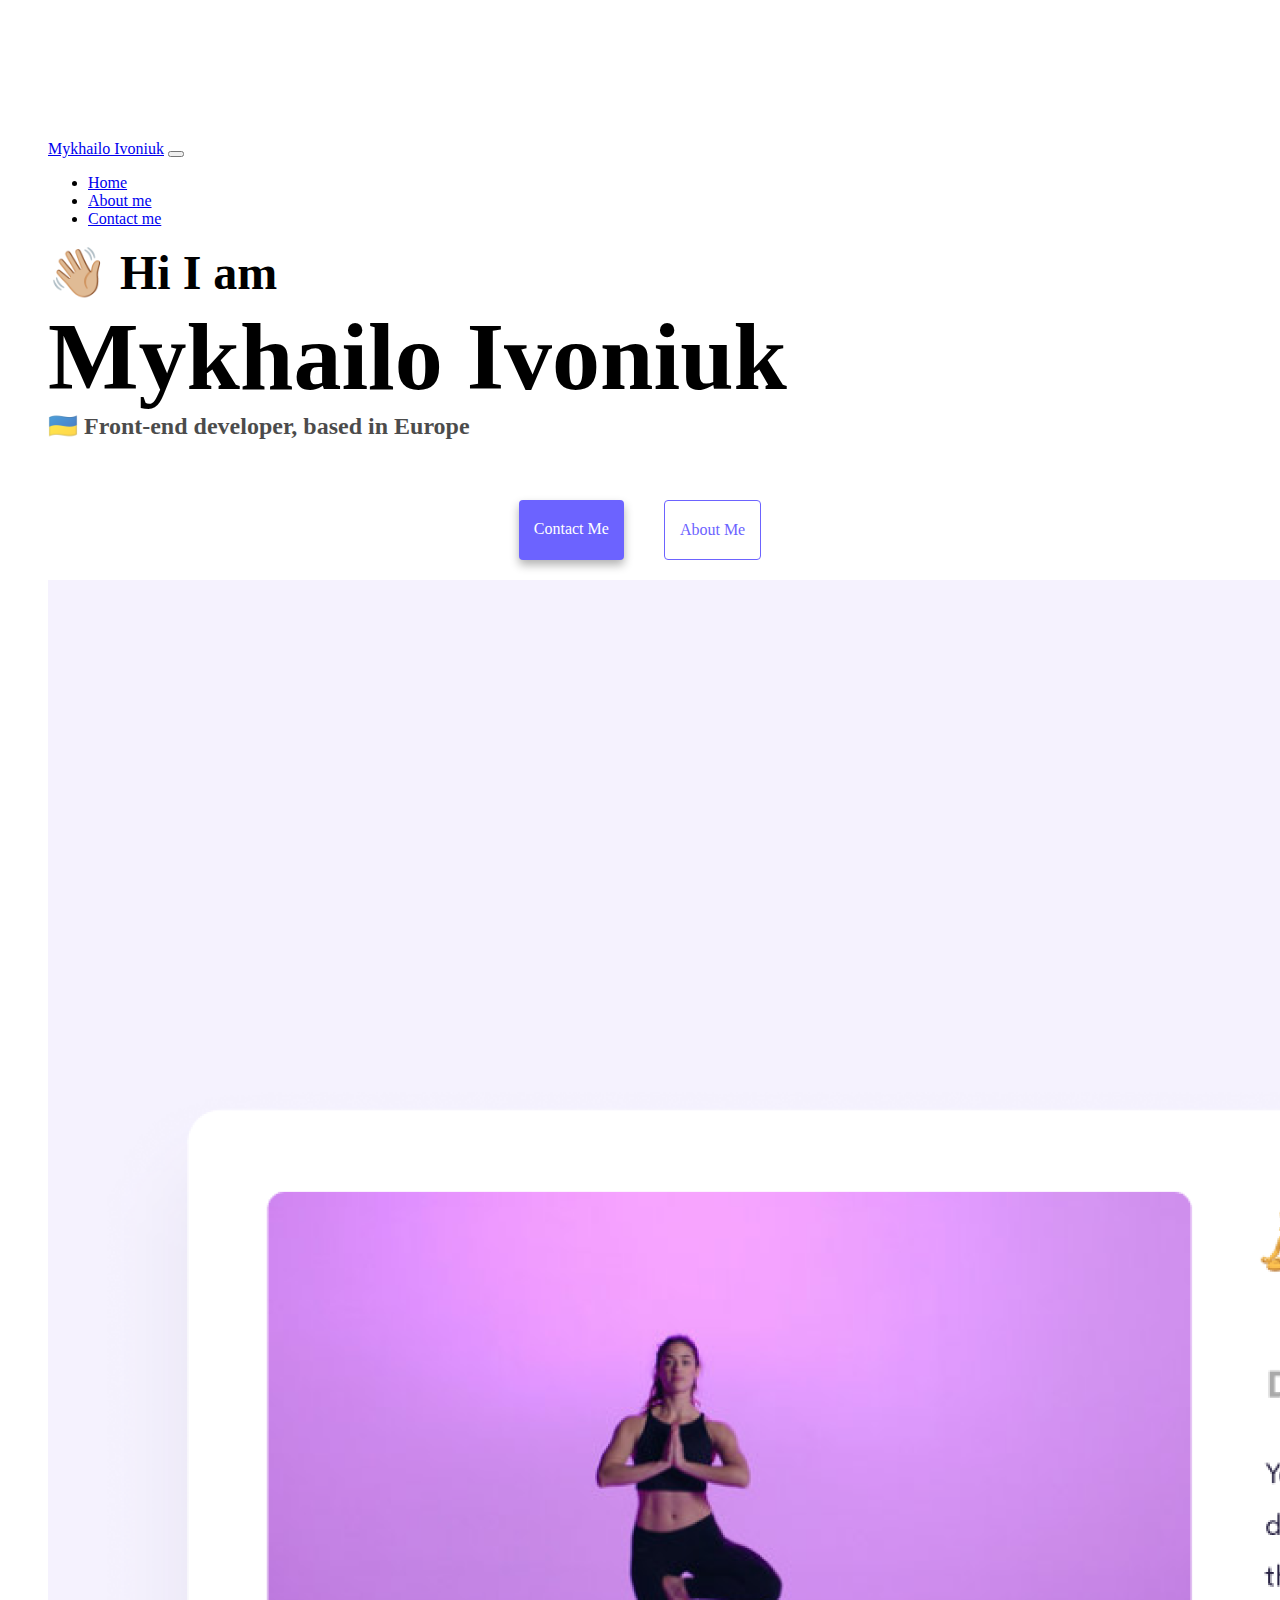
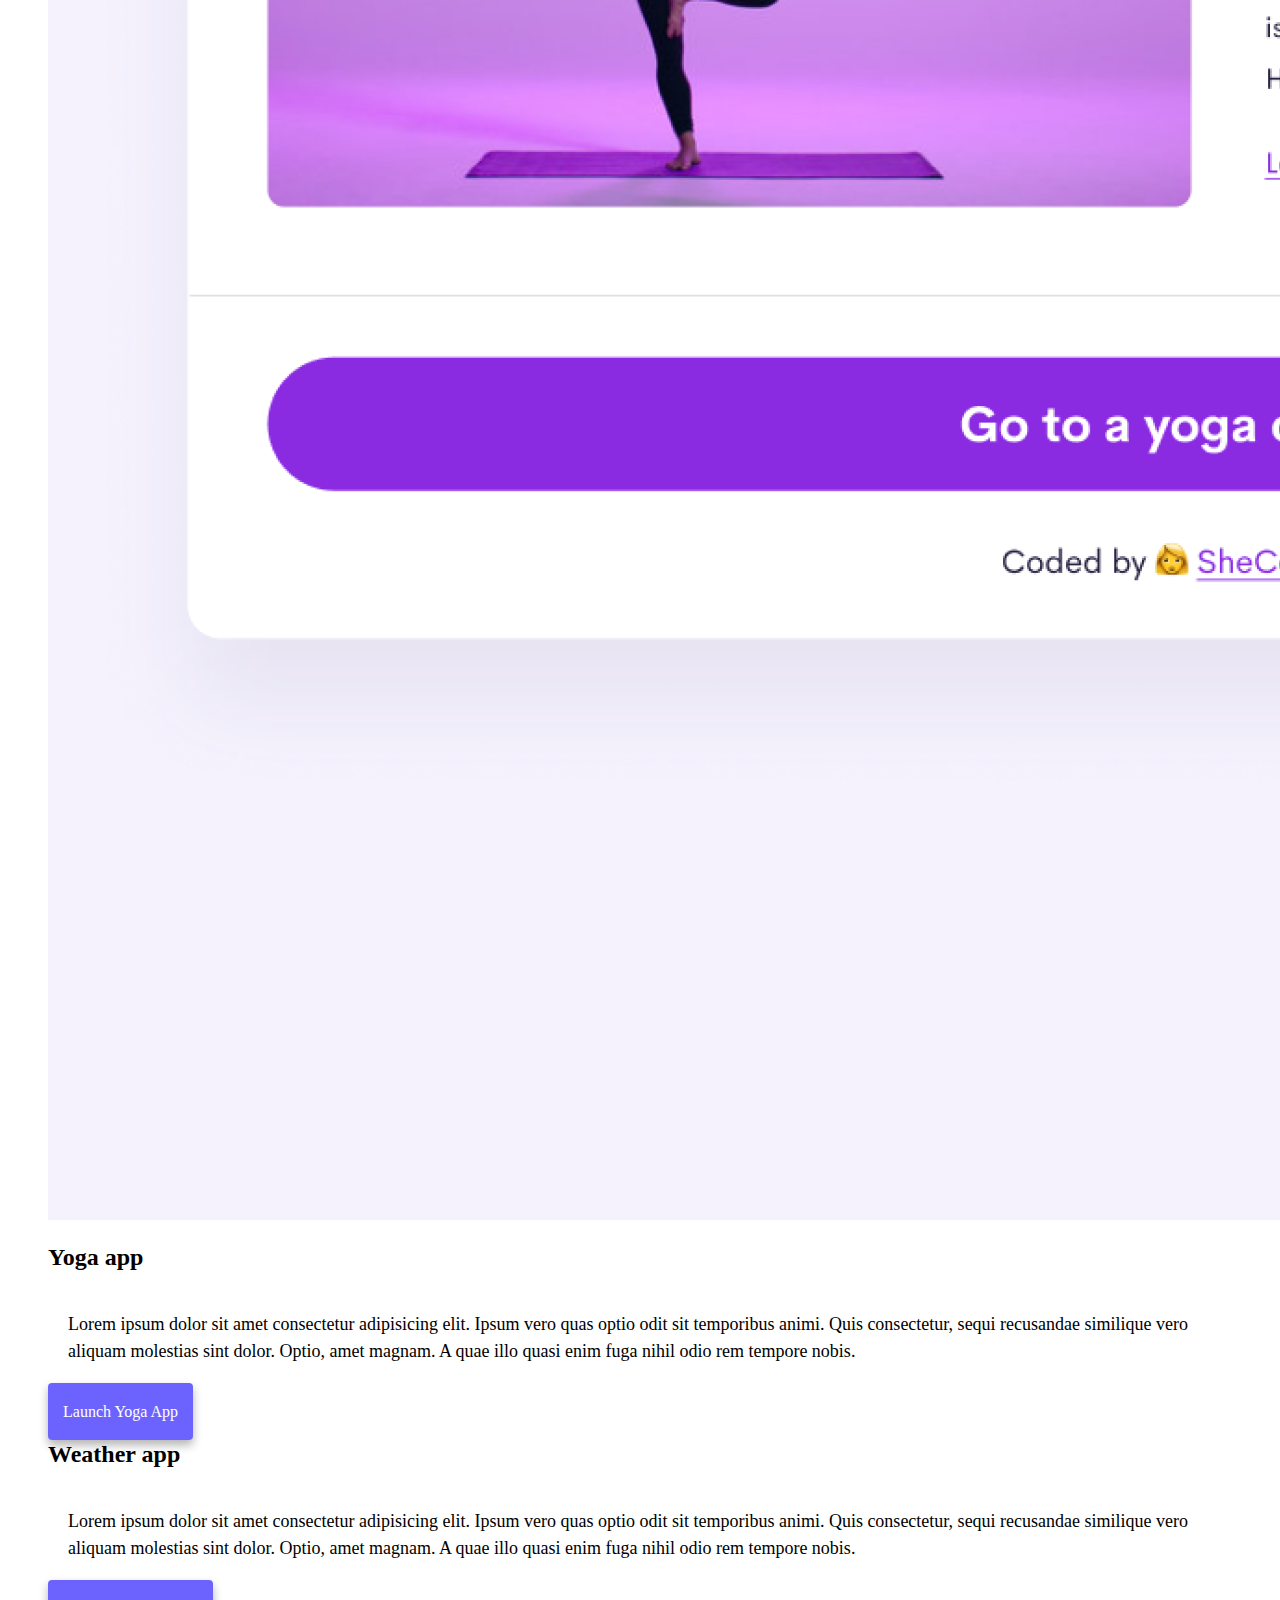
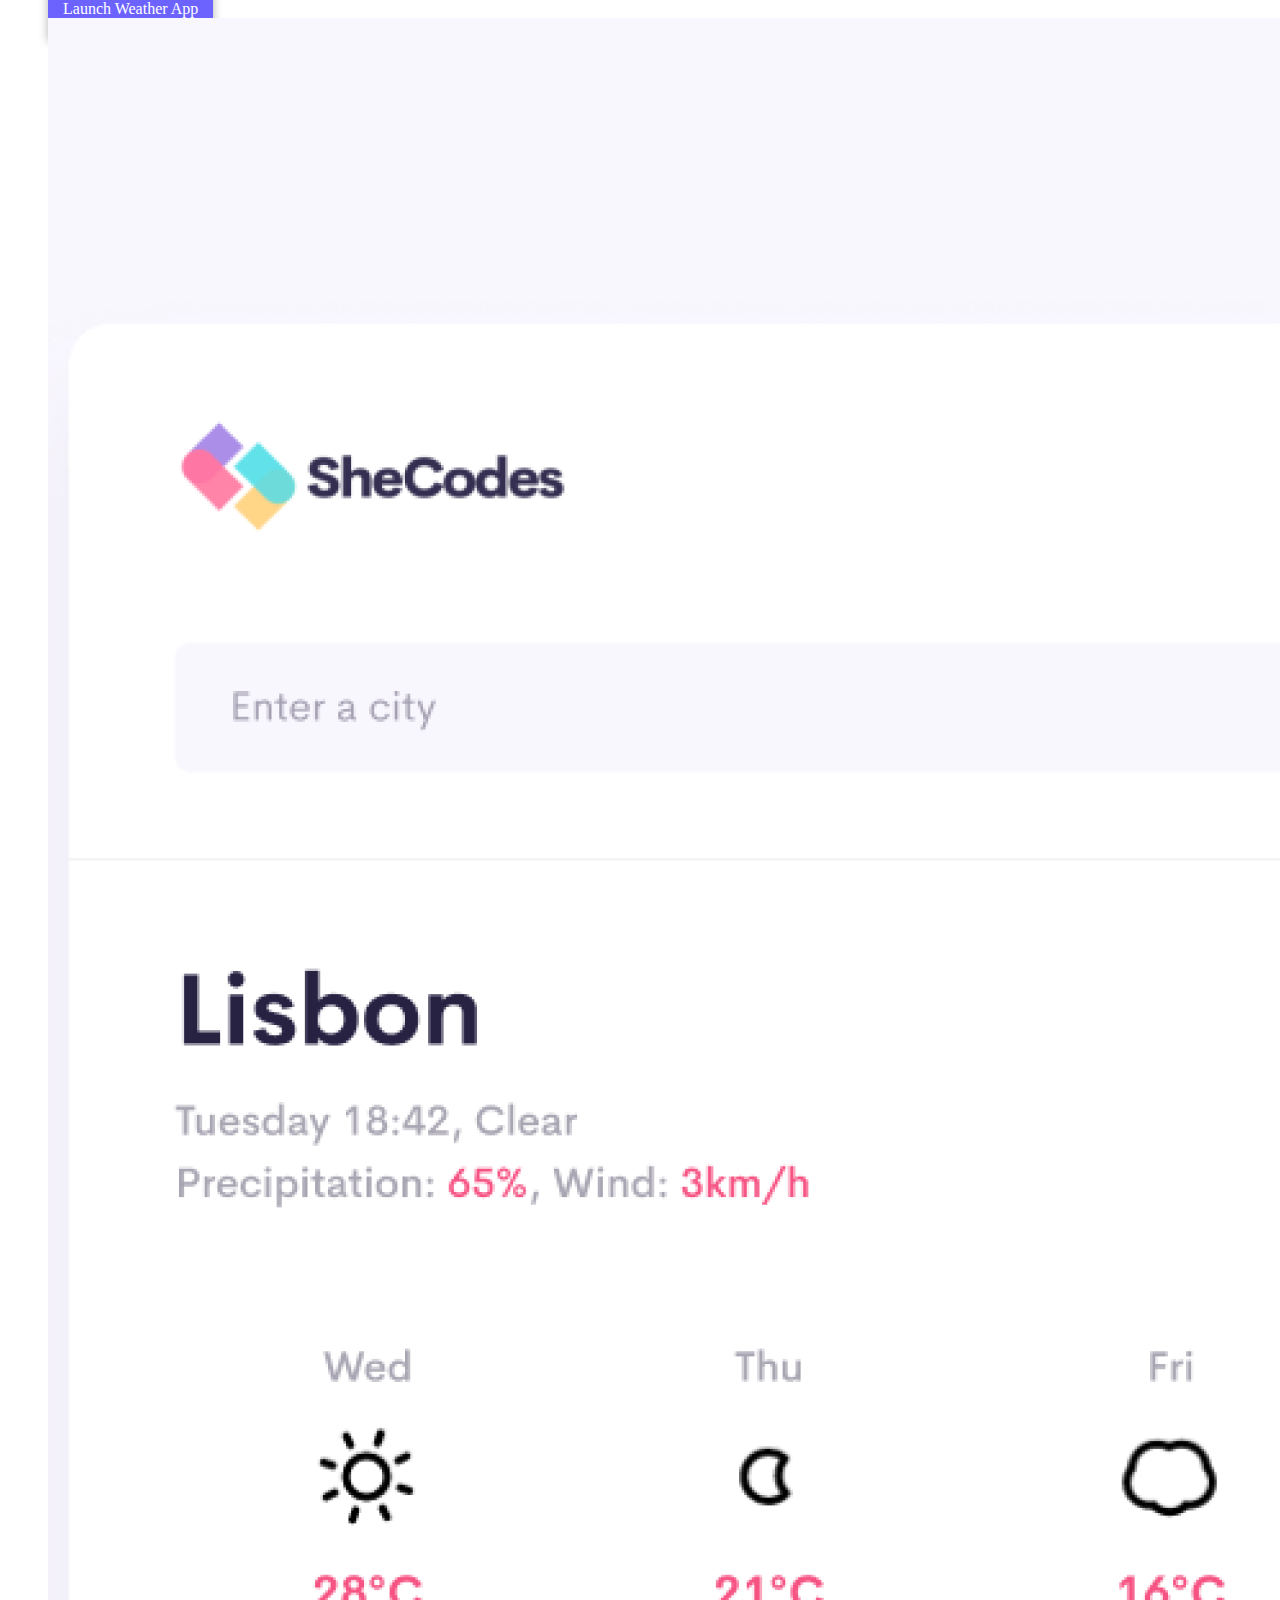
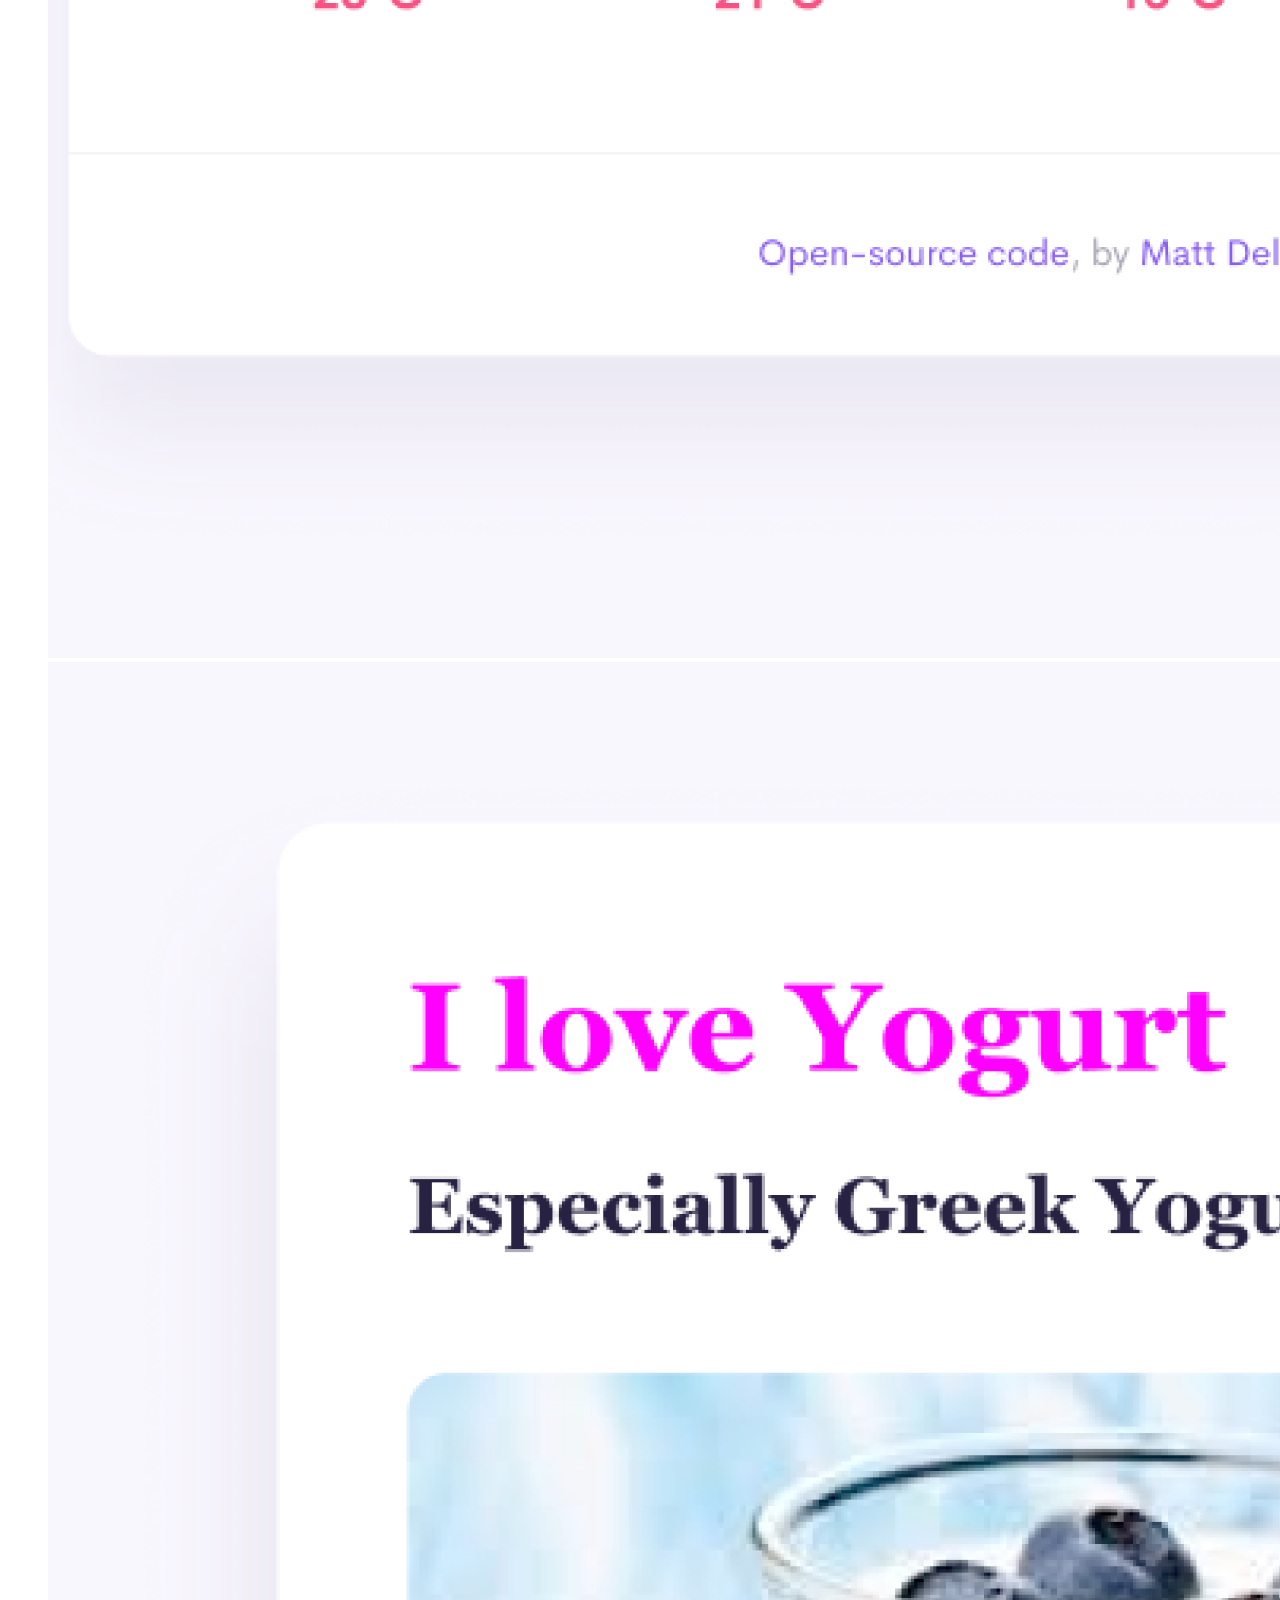
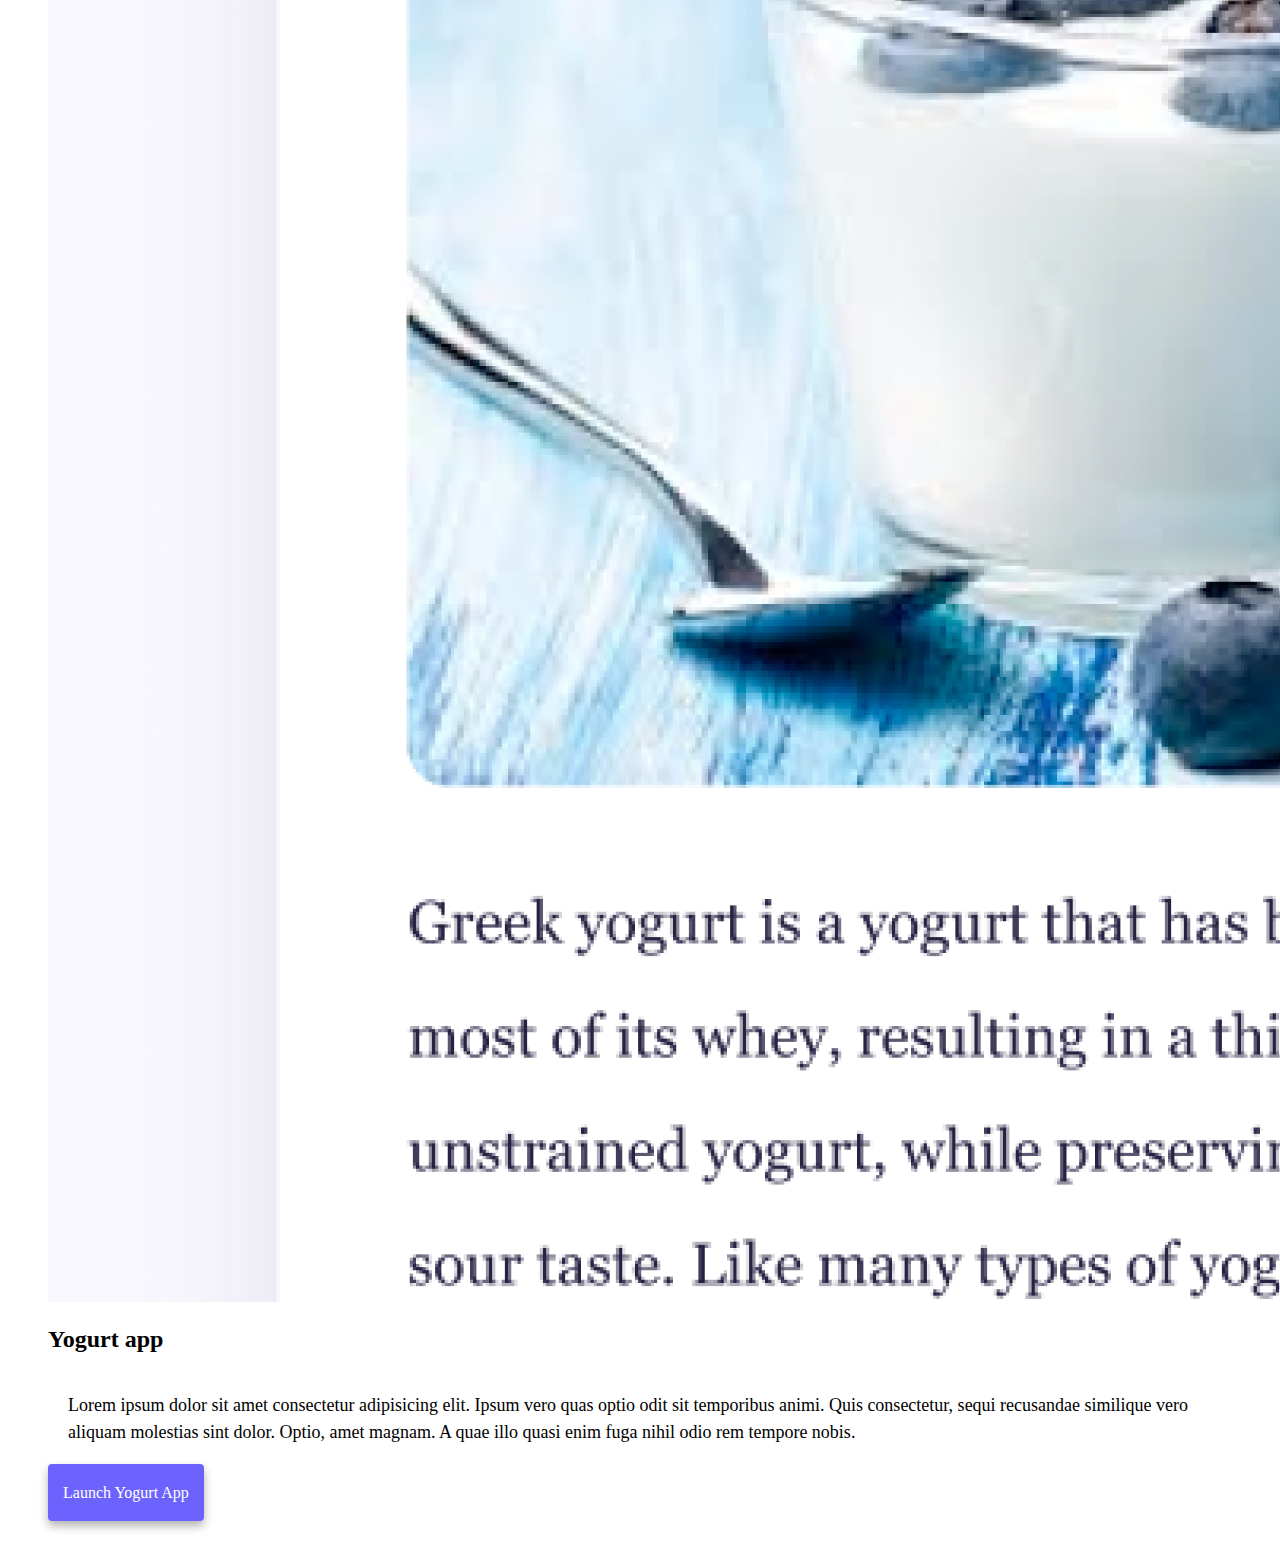
<file: index.html>
<!DOCTYPE html>
<html lang="en">
<head>
    <meta charset="UTF-8">
    <meta http-equiv="X-UA-Compatible" content="IE=edge">
    <meta name="viewport" content="width=device-width, initial-scale=1.0">
    <meta name="description" content="Mykhailo Ivoniuk, a front-end developer based in Europe, check out his projects and contact him for job inquiries">
    <title>Front-end developer - Mykhailo Ivoniuk</title>
    <link rel="stylesheet" href="/style.css" />
    <link href="https://cdn.jsdelivr.net/npm/bootstrap@5.3.0-alpha3/dist/css/bootstrap.min.css" rel="stylesheet" integrity="sha384-KK94CHFLLe+nY2dmCWGMq91rCGa5gtU4mk92HdvYe+M/SXH301p5ILy+dN9+nJOZ" crossorigin="anonymous">
    <script src="https://cdn.jsdelivr.net/npm/bootstrap@5.3.0-alpha3/dist/js/bootstrap.bundle.min.js" integrity="sha384-ENjdO4Dr2bkBIFxQpeoTz1HIcje39Wm4jDKdf19U8gI4ddQ3GYNS7NTKfAdVQSZe" crossorigin="anonymous"></script>
</head>
<body>
    <nav class="navbar navbar-expand-lg bg-body-tertiary fixed-top">
  <div class="container-fluid">
    <a class="navbar-brand" href="/" title="Homepage">Mykhailo Ivoniuk</a>
    <button class="navbar-toggler" type="button" data-bs-toggle="collapse" data-bs-target="#navbarNav" aria-controls="navbarNav" aria-expanded="false" aria-label="Toggle navigation">
      <span class="navbar-toggler-icon"></span>
    </button>
    <div class="collapse navbar-collapse" id="navbarNav">
      <ul class="navbar-nav">
        <li class="nav-item">
          <a class="nav-link active" aria-current="page" href="/" title="Homepage">Home</a>
        </li>
        <li class="nav-item">
          <a class="nav-link" href="/about.html" title="About Mykhailo Ivoniuk">About me</a>
        </li>
        <li class="nav-item">
          <a class="nav-link" href="/about.html#contact" title="Contact Mykhilo Ivoniuk">Contact me</a>
        
      </ul>
    </div>
  </div>
</nav>
    <h2 class="h2-h2 text-center mt-5">👋🏼 Hi I am</h2>
    <h1 class="h1-h1 text-center">Mykhailo Ivoniuk</h1>
    <h3 class="h3-h3 text-center">🇺🇦 Front-end developer, based in Europe</h3>
    <div class="navigation-links mb-5">
     <a href="/about.html#contact" class="primary-link" title="Contact Mykhailo Ivoniuk">Contact Me</a>
     <a href="/about.html" class="secondary-link" title="About Mykhailo Ivoniuk">About Me</a>
    </div>
    <div class="container">
    <div class="row">
        <div class="col-sm-6">
            <img src="/images/yoga.png" class="img-fluid rounded d-none d-sm-block" title="Yoga project" />
        </div>
        <div class="col-sm-6">
            <h2 class="mb-3">Yoga app</h2>
            <p>Lorem ipsum dolor sit amet consectetur adipisicing elit. 
                Ipsum vero quas optio odit sit temporibus animi. Quis 
                consectetur, sequi recusandae similique vero aliquam 
                molestias sint dolor. Optio, amet magnam. A quae illo 
                quasi enim fuga nihil odio rem tempore nobis.
            </p>
            <div class="mt-5">
              <a href="#" class="primary-link project-link" title="Yoga project">Launch Yoga App</a>
            </div>
        </div>
    </div>

        <div class="row mt-5">

        <div class="col-sm-6">
            <h2 class="mb-3">Weather app</h2>
            <p>Lorem ipsum dolor sit amet consectetur adipisicing elit. 
                Ipsum vero quas optio odit sit temporibus animi. Quis 
                consectetur, sequi recusandae similique vero aliquam 
                molestias sint dolor. Optio, amet magnam. A quae illo 
                quasi enim fuga nihil odio rem tempore nobis.
            </p>
            <div class="mt-5">
              <a href="#" class="primary-link project-link" title="Weather project">Launch Weather App</a>
            </div>
        </div>
          <div class="col-sm-6">
            <img src="/images/weather.png" class="img-fluid rounded d-none d-sm-block" title="Weather project" />
         </div>
      </div>

       <div class="row">
        <div class="col-sm-6">
            <img src="/images/food.png" class="img-fluid rounded d-none d-sm-block" title="Yogurt project" />
        </div>
        <div class="col-sm-6">
            <h2 class="mb-3">Yogurt app</h2>
            <p>Lorem ipsum dolor sit amet consectetur adipisicing elit. 
                Ipsum vero quas optio odit sit temporibus animi. Quis 
                consectetur, sequi recusandae similique vero aliquam 
                molestias sint dolor. Optio, amet magnam. A quae illo 
                quasi enim fuga nihil odio rem tempore nobis.
            </p>
            <div class="mt-5">
              <a href="#" class="primary-link project-link" title="Yogurt project">Launch Yogurt App</a>
            </div>
        </div>
      </div>
    </div>

</body>
</html>
</file>
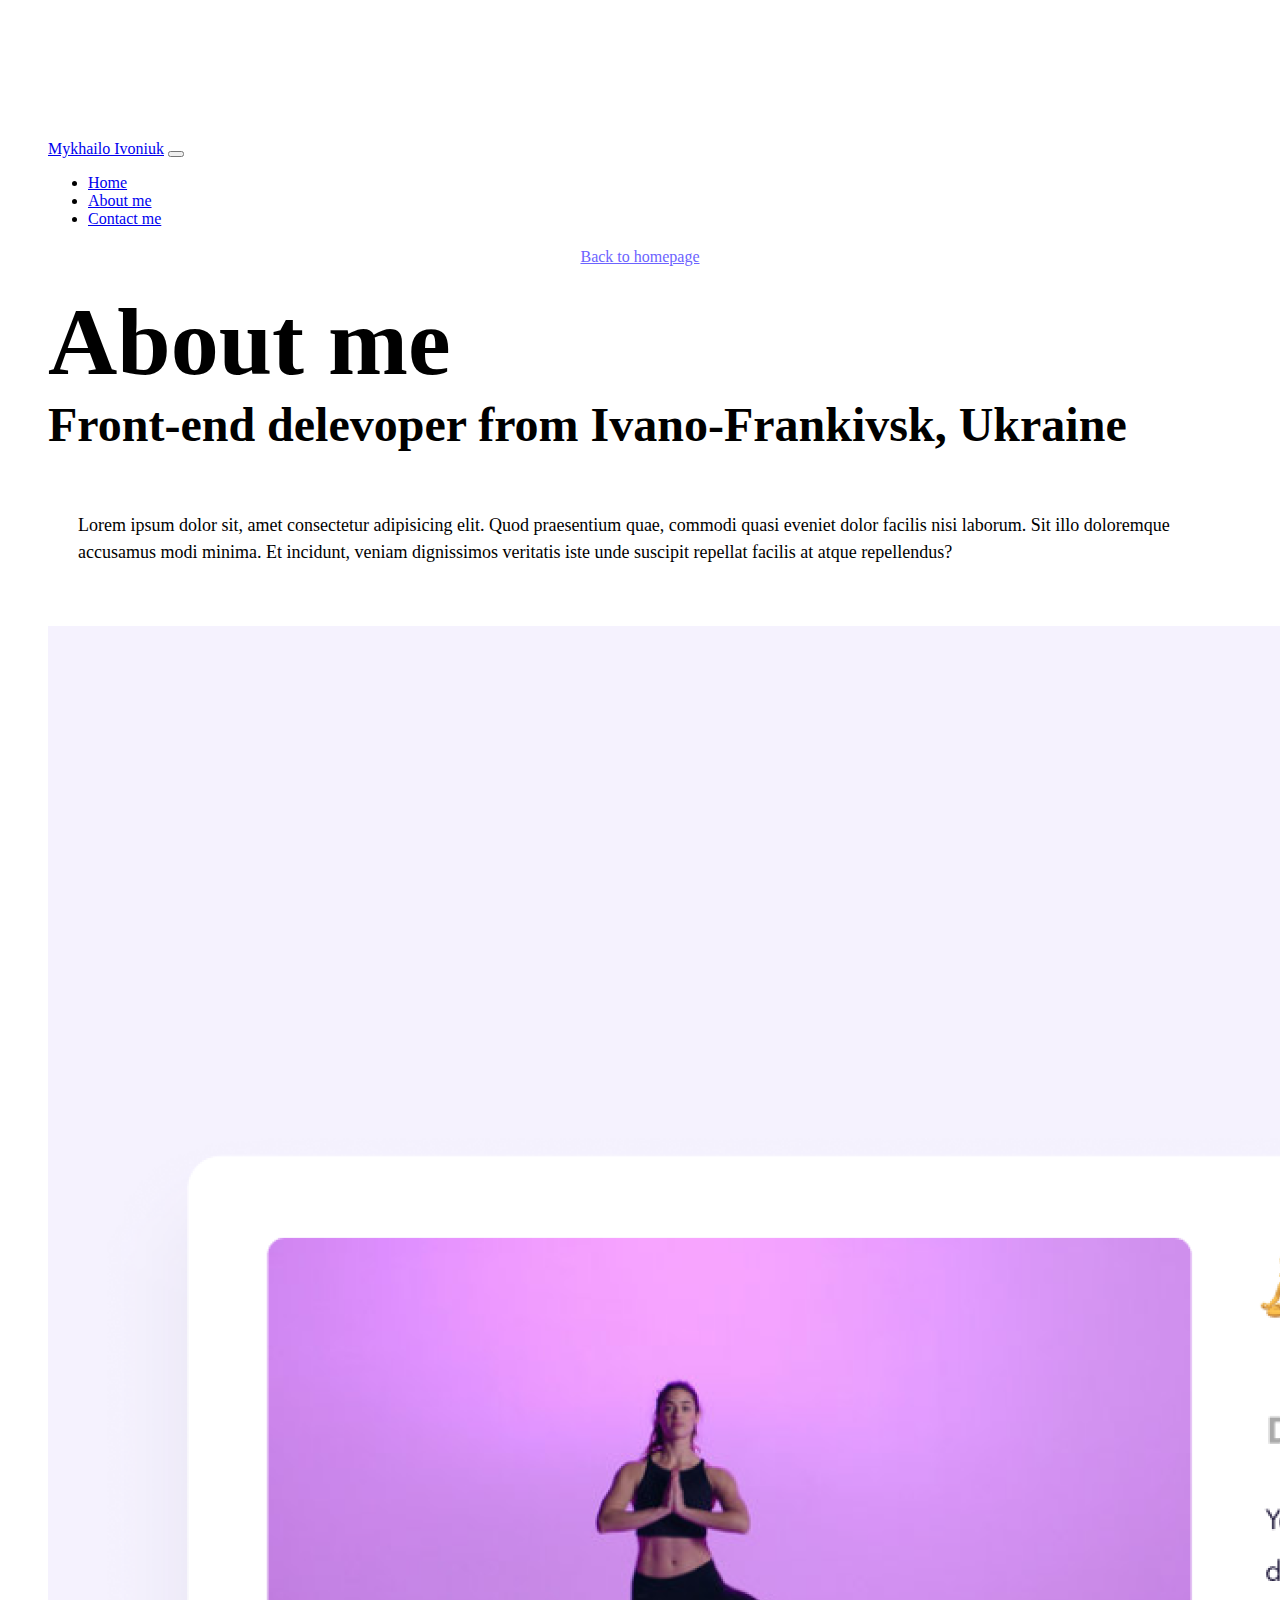
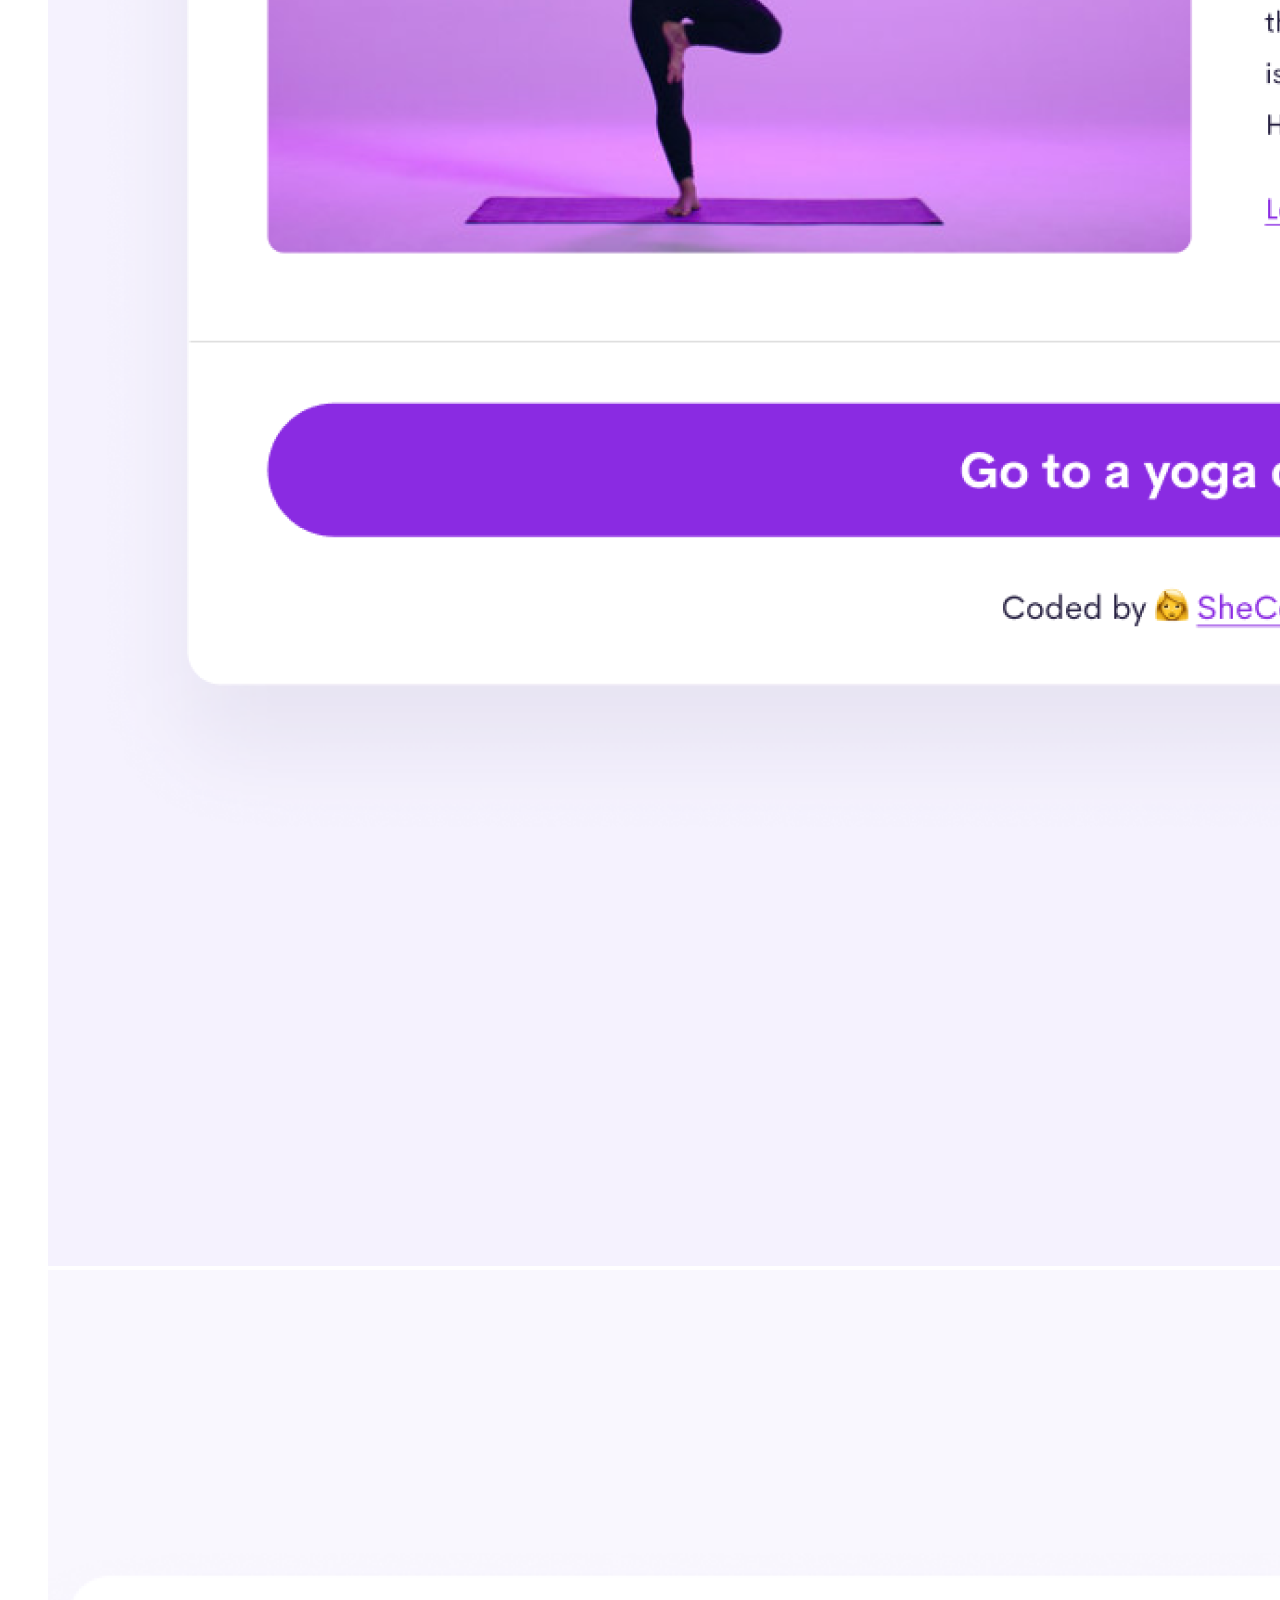
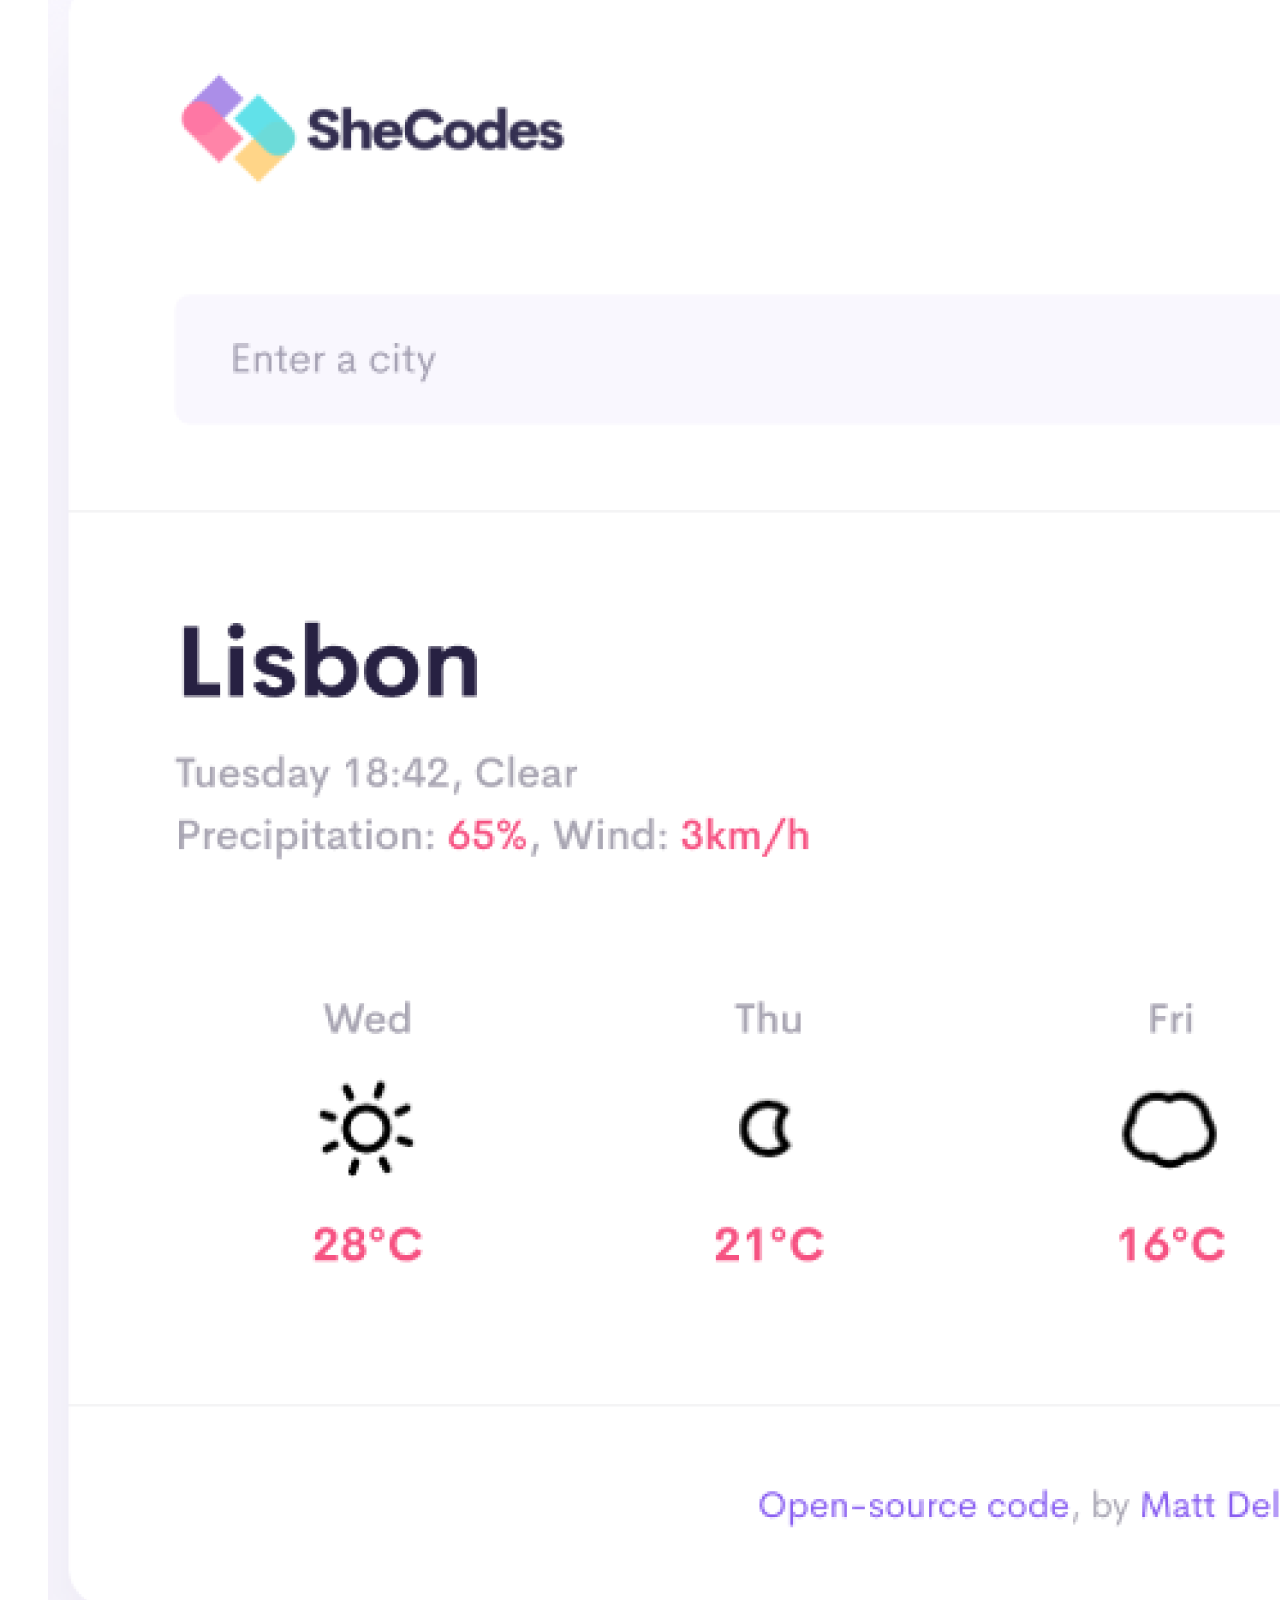
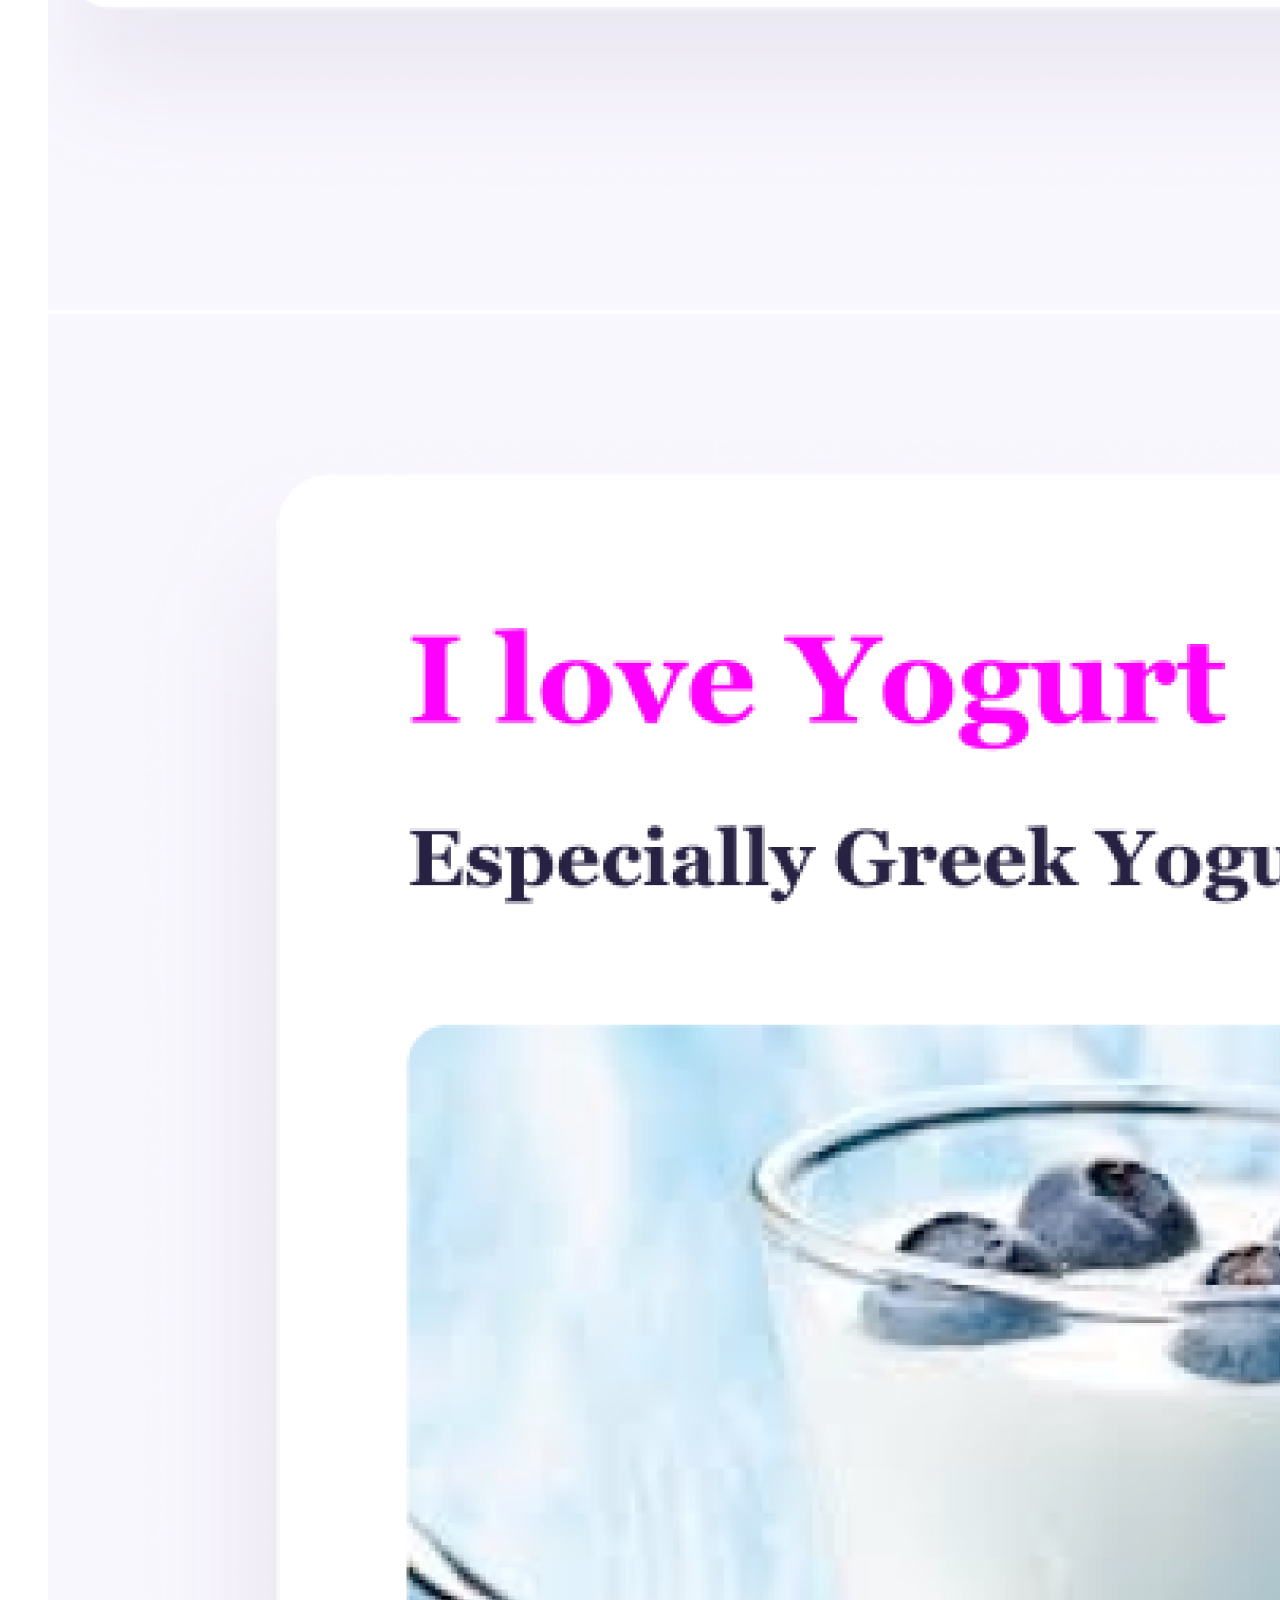
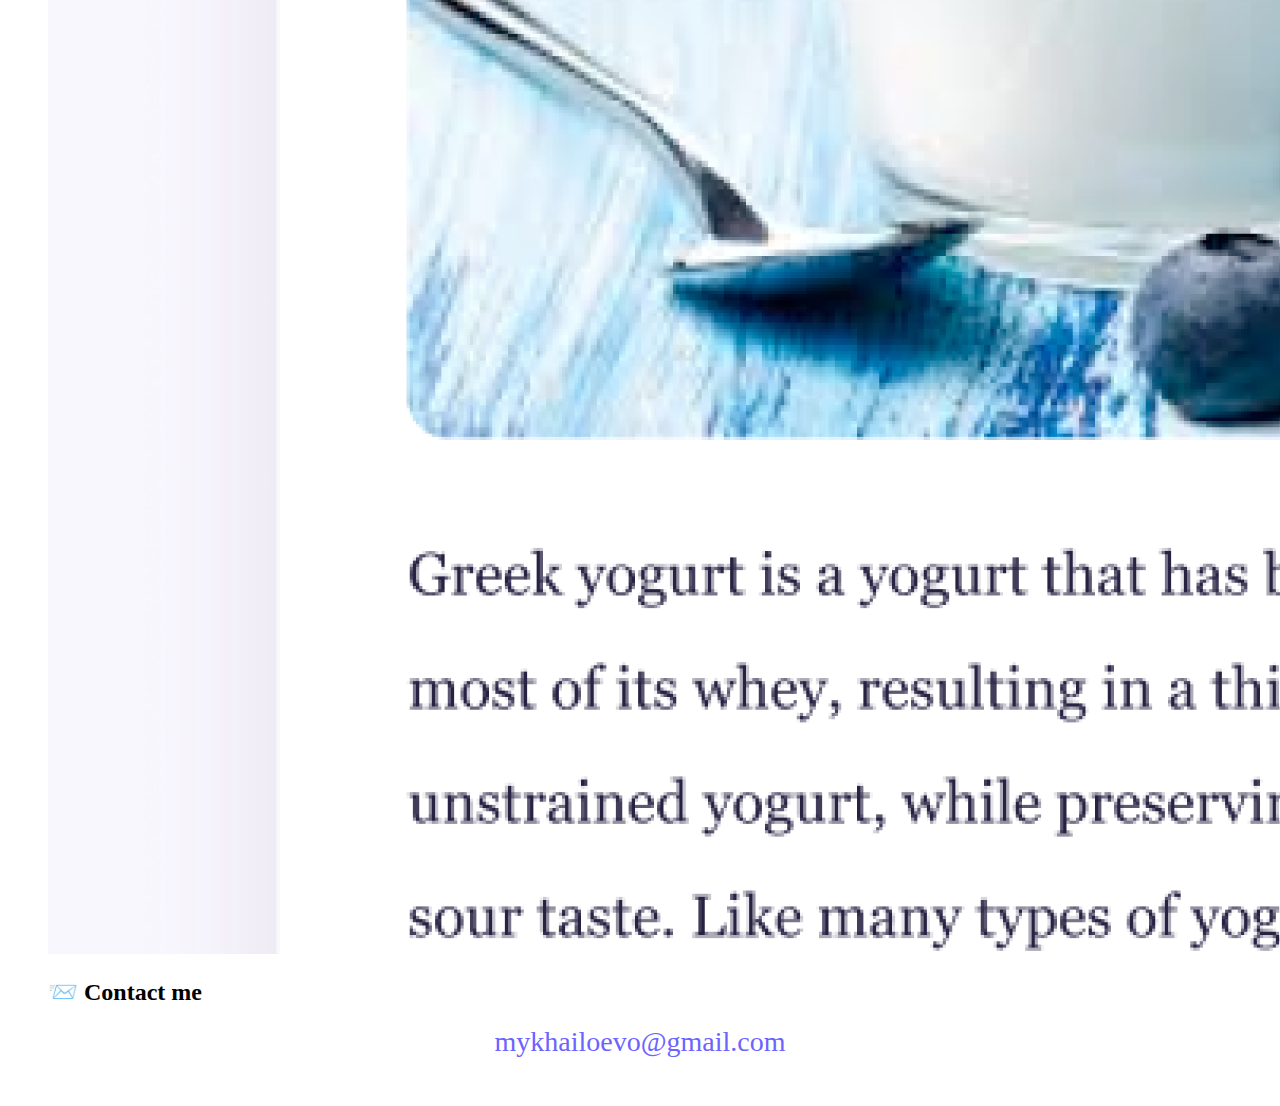
<file: about.html>
<!DOCTYPE html>
<html lang="en">
<head>
    <meta charset="UTF-8">
    <meta http-equiv="X-UA-Compatible" content="IE=edge">
    <meta name="viewport" content="width=device-width, initial-scale=1.0">
    <meta name="description" content="About Mykhailo Ivoniuk, a front-end developer based in Europe">
    <title>About Mykhailo Ivoniuk</title>
    <link rel="stylesheet" href="/style.css" />
    <link href="https://cdn.jsdelivr.net/npm/bootstrap@5.3.0-alpha3/dist/css/bootstrap.min.css" rel="stylesheet" integrity="sha384-KK94CHFLLe+nY2dmCWGMq91rCGa5gtU4mk92HdvYe+M/SXH301p5ILy+dN9+nJOZ" crossorigin="anonymous">
<script src="https://cdn.jsdelivr.net/npm/bootstrap@5.3.0-alpha3/dist/js/bootstrap.bundle.min.js" integrity="sha384-ENjdO4Dr2bkBIFxQpeoTz1HIcje39Wm4jDKdf19U8gI4ddQ3GYNS7NTKfAdVQSZe" crossorigin="anonymous"></script>
</head>
<body>
<nav class="navbar navbar-expand-lg bg-body-tertiary fixed-top">
  <div class="container-fluid">
    <a class="navbar-brand" href="/" title="Homepage">Mykhailo Ivoniuk</a>
    <button class="navbar-toggler" type="button" data-bs-toggle="collapse" data-bs-target="#navbarNav" aria-controls="navbarNav" aria-expanded="false" aria-label="Toggle navigation">
      <span class="navbar-toggler-icon"></span>
    </button>
    <div class="collapse navbar-collapse" id="navbarNav">
      <ul class="navbar-nav">
        <li class="nav-item">
          <a class="nav-link" aria-current="page" href="/" title="Homepage">Home</a>
        </li>
        <li class="nav-item">
          <a class="nav-link active" href="/about.html" title="About Mykhailo Ivoniuk">About me</a>
        </li>
        <li class="nav-item">
          <a class="nav-link" href="/about.html#contact" title="Contact Mykhilo Ivoniuk">Contact me</a>
        
      </ul>
    </div>
  </div>
</nav>
    <a href="/" class="homepage-link">Back to homepage</a>
    <h1 class="h1-h1 text-center">About me</h1>
    <h3 class="h2-h2 text-center">Front-end delevoper from Ivano-Frankivsk, Ukraine</h3>

    <div class="about-paragraphs text-center">

      <p>
        Lorem ipsum dolor sit, amet consectetur adipisicing elit. 
        Quod praesentium quae, commodi quasi eveniet dolor 
        facilis nisi laborum. Sit illo doloremque accusamus modi 
        minima. Et incidunt, veniam dignissimos veritatis iste 
        unde suscipit repellat facilis at atque repellendus? 
      </p>
        
    </div>
     <div class="container mb-5">
         <div class="row">
            <div class="col-sm-4">
                <img class="img-fluid p-2 mb-4 shadow rounded" src="/images/yoga.png" alt="Yoga project" />
            </div>
            <div class="col-sm-4">
                <img class="img-fluid p-2 mb-4 shadow rounded" src="/images/weather.png" alt="Weather project" />
            </div>
            <div class="col-sm-4">
                <img class="img-fluid p-2 mb-4 shadow rounded" src="/images/food.png" alt="Yogurt project" />
            </div>
         </div>
     </div>
    <div id="contact">
        <h2 class="text-center">📨 Contact me</h2>
        <a href="mailto:mykhailoevo@gmail.com" class="email-link">mykhailoevo@gmail.com</a>
    </div>
</body>
</html>
</file>
<file: style.css>
:root {
    --primary-color: #6c63ff;
    --secondary-color:#f5f2fe;
    --box-shadow: 0 5px 10px rgba(0,0,0,0.3);
}

body {
    margin-top: 100px;
    padding: 40px;
}

.h1-h1,
.h2-h2,
.h3-h3 {
    margin: 0;
}
.h1-h1 {
    font-size: 96px;
}

.h2-h2 {
    font-size: 48px;
}
.h3-h3 {
    font-size: 24px;
    opacity: 0.7;
}
p {
    padding: 20px;
    border-radius: 4px;
    font-size: 18px;
    line-height: 1.5;
}
.navigation-links {
    display: flex;
    justify-content: center;
    margin-top: 40px;
}
.navigation-links a {
    margin: 20px;


}
.primary-link {
    background: var(--primary-color);
    box-shadow: var(--box-shadow);
    color: white;
    text-transform: capitalize;
    text-decoration: none;
    border-radius: 4px;
    padding: 20px 15px;
   
}
.primary-link:hover {
    color: white;
}
.secondary-link {
    color: var(--primary-color);
    border: 1px solid var(--primary-color);
    text-transform: capitalize;
    text-decoration: none;
    border-radius: 4px;
    padding: 20px 15px;

}
.homepage-link {
    color: var(--primary-color);
    text-align: center;
    display: block;
    margin: 20px;
}
.about-paragraphs {
    
    display: flex;
    margin: 30px 0;
}
.about-paragraphs p {
    margin: 10px;
}
.email-link {
    text-align: center;
    display: block;
    color: var(--primary-color);
    font-size: 28px;
    text-decoration: none;
}
.email-link:hover {
    text-decoration: underline;
}
@media (max-width:576px) {
    .h1-h1 {
        font-size: 48px;
        line-height: 1.5;
    }
    .h2-h2 {
        font-size: 32px;
    }
    h2 {
        text-align: center;
    }
    p {
        text-align: center;
    }
    .project-link {
        display: block;
        text-align: center;
        margin: 0 20px;
    }

}
</file>
